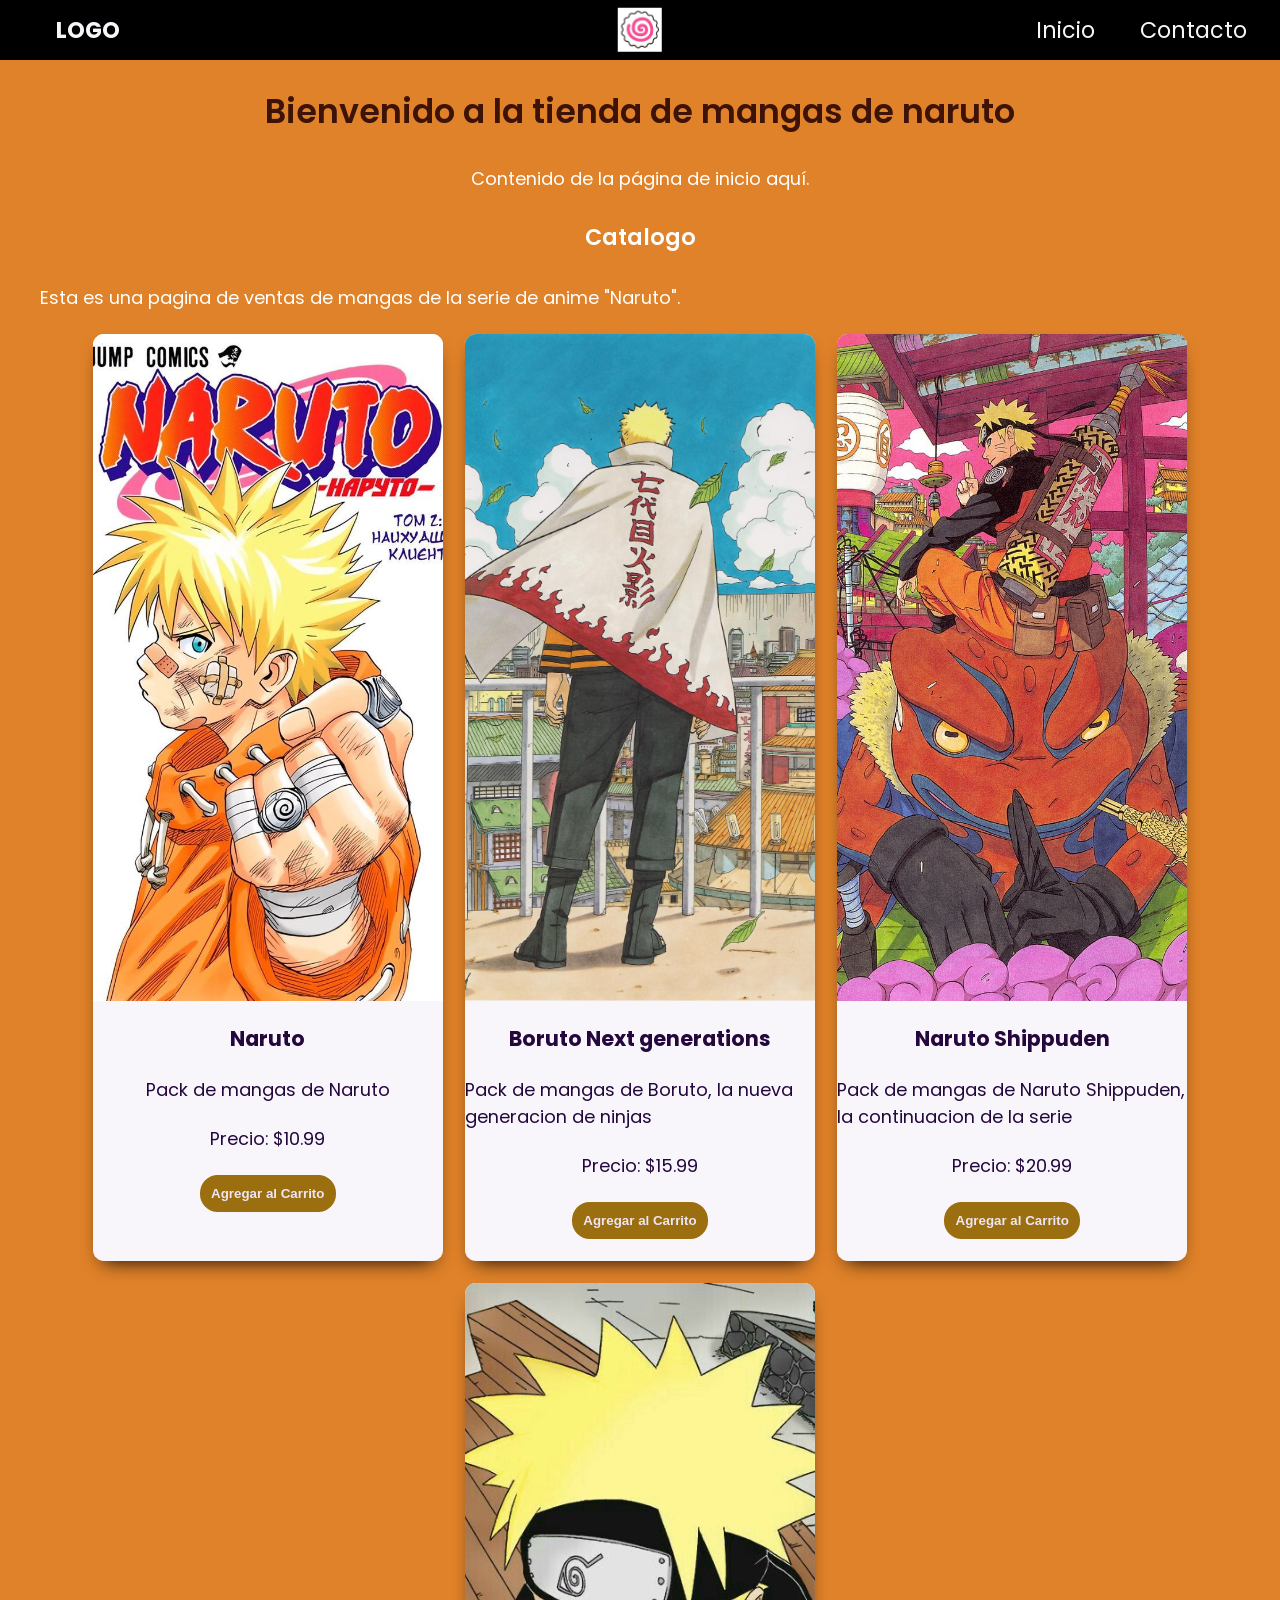
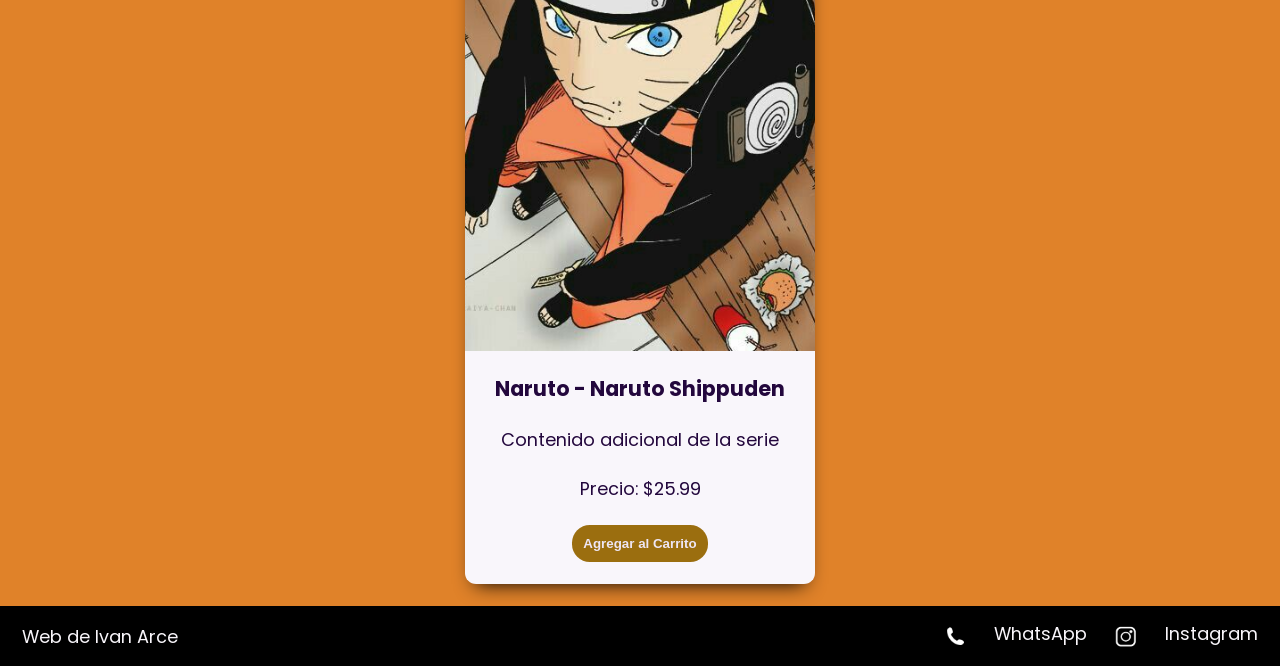
<file: index.html>
<!doctype html>
<html lang="en">
  <head>
    <meta charset="UTF-8" />
    <meta name="viewport" content="width=device-width, initial-scale=1.0" />
    <link
      href="https://fonts.googleapis.com/css2?family=Poppins:ital,wght@0,100;0,400;0,600;0,700;0,800;1,100;1,400;1,600;1,700&display=swap"
      rel="stylesheet"
    />
    <link rel="stylesheet" href="style2.css" />
    <title>Naruto Mangas</title>
  </head>
  <body>
    <header>
      <div class="div-logo"><a class="logo" href="index.html">LOGO</a></div>
      <img src="images/raman.jpg" alt="logo de naruto" class="logo-raman" />

      <nav class="header-nav">
        <ul>
          <li><a href="index.html">Inicio</a></li>
          <li>
            <a href="contacto.html">Contacto</a>
          </li>
        </ul>
      </nav>
    </header>
    <main>
      <h1 class="titulo-home text-secondary">
        Bienvenido a la tienda de mangas de naruto
      </h1>
      <p>Contenido de la página de inicio aquí.</p>
      <section>
        <h2>Catalogo</h2>
        <p>
          Esta es una pagina de ventas de mangas de la serie de anime "Naruto".
        </p>
        <div class="contenedor-tarjetas">
          <article class="card text-dark">
            <img src="images/Naruto de wachin re bardo.jpg" alt="NaruGod" />
            <h3>Naruto</h3>
            <p>Pack de mangas de Naruto</p>
            <p>Precio: $10.99</p>
            <button class="btn bg-secondary text-dark">
              Agregar al Carrito
            </button>
          </article>

          <article class="card text-dark">
            <img src="images/Naruto farmeando aura.jpg" alt="Naruto Hokage" />
            <h3>Boruto Next generations</h3>
            <p>Pack de mangas de Boruto, la nueva generacion de ninjas</p>
            <p>Precio: $15.99</p>
            <button class="btn bg-secondary text-dark">
              Agregar al Carrito
            </button>
          </article>

          <article class="card text-dark">
            <img
              src="images/Naruto shippuden en su prime.jpg"
              alt="Naruto corte piola"
            />
            <h3>Naruto Shippuden</h3>
            <p>
              Pack de mangas de Naruto Shippuden, la continuacion de la serie
            </p>
            <p>Precio: $20.99</p>
            <button class="btn bg-secondary text-dark">
              Agregar al Carrito
            </button>
          </article>
          <article class="card text-dark">
            <img
              src="images/narugod.jpg"
              alt="sentado en la esquina de la villa"
            />
            <h3>Naruto - Naruto Shippuden</h3>
            <p>Contenido adicional de la serie</p>
            <p>Precio: $25.99</p>
            <button class="btn bg-secondary text-dark">
              Agregar al Carrito
            </button>
          </article>
        </div>
      </section>
    </main>
    <footer>
      <p>Web de Ivan Arce</p>
      <nav>
        <ul class="footer-list">
          <li><img src="images/WSP.jpg" alt="WhatsApp" /></li>
          <span>WhatsApp</span>
          <li><img src="images/IG (1).jpg" alt="Instagram" /></li>
          <span>Instagram</span>
        </ul>
      </nav>
    </footer>
  </body>
</html>
</file>
<file: style2.css>
* {
  margin: 0;
  padding: 0;
  box-sizing: border-box;
}
html {
  font-size: 69.5%;
}
body {
  font-family: "Poppins", sans-serif;
  font-size: 1.6rem;
  background-color: #e08229;
  color: rgb(255, 255, 255);

  display: flex;
  flex-direction: column;
  height: 100vh;
}

main {
  width: 95%;
  max-width: 1200px;
  margin: auto;
  padding-bottom: 2rem;
  flex: 1;
  display: flex;
  flex-direction: column;
  align-items: center;
}
h1 {
  font-size: 3rem;
  font-weight: 600;
  line-height: 1.15;
  margin: 3rem 0;
}

h2 {
  font-size: 2rem;
  font-weight: 600;
  line-height: 1.15;
  text-align: center;
  margin: 3rem 0;
}

.btn {
  background-color: #1b032c;
  color: #f9f6fb;
  padding: 1rem 1rem;
  font-weight: bold;
  border: none;
  border-radius: 1.6rem;
  cursor: pointer;
}

footer,
header {
  background-color: #000000;
  color: #f9f6fb;
  padding: 1rem 2rem;
  text-align: center;
  display: flex;
  justify-content: space-between;
  align-items: center;
  position: relative;
  min-height: 60px;
}

.div-logo {
  display: flex;
  align-items: center;
  margin-left: 2rem;
  font-weight: bold;
}
.logo,
.header-nav ul li a {
  font-size: 2rem;
  text-decoration: none;
  color: inherit;
  display: inline-block;
  padding: 0.5rem 1rem;
}
.header-nav ul {
  list-style: none;
  display: flex;
  gap: 2rem;
}
.logo-raman {
  width: 4rem;
  height: auto;
  position: absolute;
  left: 50%;
  top: 50%;
  transform: translate(-50%, -50%);
}
.footer-list {
  list-style: none;
  display: flex;
  gap: 2rem;
  margin: 0;
  padding: 0;
}
.footer-list li {
  display: flex;
  gap: 1.5rem;
  list-style: none;
  margin: 0;
  padding: 0;
  align-items: center;
  gap: 0.5rem;
}
.footer-list img {
  width: 3rem;
  height: auto;
  display: block;
  padding: 0;
}
/* -------------------------------------------------------------------------- */
/*                                   COLORES                                  */
/* -------------------------------------------------------------------------- */
.bg-primary {
  background-color: #b4651b;
}
.bg-secondary {
  background-color: #9b6e0f;
}
.text-light {
  color: #172c03;
}
.text-dark {
  color: #eee6f4;
}
.text-secondary {
  color: #3c1306;
}

/* -------------------------------------------------------------------------- */
/*                                    home                                    */
/* -------------------------------------------------------------------------- */
.parrafo {
  width: 100%;
  max-width: 800px;
  text-align: center;
  font-size: 2.5rem;
  margin-bottom: 2rem;
  padding: 1.5rem;
}

.contenedor-tarjetas {
  margin-top: 2rem;
  display: flex;
  justify-content: center;
  flex-wrap: wrap;
  gap: 2rem;
}

.card {
  background-color: #f9f6fb;
  color: #23073d;
  width: 100%;
  max-width: 350px;
  border-radius: 1rem;
  overflow: hidden;
  display: flex;
  align-items: center;
  flex-direction: column;
  gap: 2rem;
  padding-bottom: 2rem;
  box-shadow: #000000 0px 10px 20px -10px;
}
.card img {
  width: 100%;
  height: 60rem;
  object-fit: cover;
}
/* -------------------------------------------------------------------------- */
/*                                  CONTACTO                                  */
/* -------------------------------------------------------------------------- */
.titulo-contacto {
  font-size: 3rem;
  font-weight: 600;
  line-height: 1.15;
  text-align: center;
  margin: 2rem 0;
}
.form-contacto {
  background-color: #6e440d;
  color: #ffffff;
  padding: 2rem;
  border-radius: 1rem;
  display: flex;
  flex-direction: column;
  gap: 2rem;
  width: 100%;
  max-width: 500px;
  box-shadow: #553409 0px 10px 20px -10px;
}
/* -------------------------------------------------------------------------- */
/*                                 MEDIA QUERI                                */
/* -------------------------------------------------------------------------- */
@media (max-width: 768px) {
  header,
  footer {
    flex-direction: column;
    gap: 1rem;
  }
  h1 {
    font-size: 2.2rem;
    text-align: center;
  }
  .parrafo {
    font-size: 1.8rem;
  }
}
</file>
